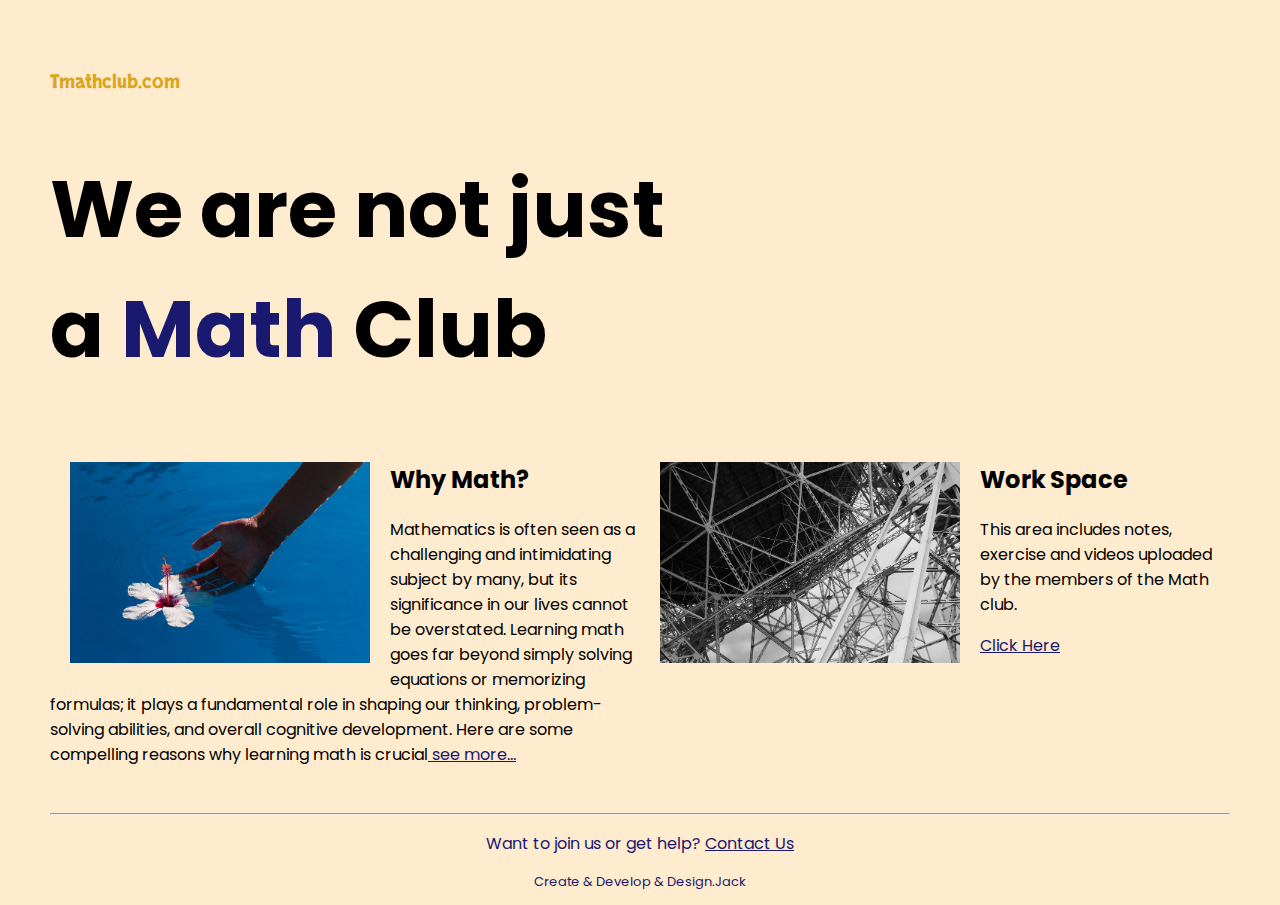
<file: index.html>
<!DOCTYPE html>
<html lang="en">

<head>
  <meta charset="UTF-8">
  <meta name="viewport" content="width=device-width, initial-scale=1.0">
  <title>learnfun</title>
  <link rel="stylesheet" href="./public/style.css">
  <link rel="preconnect" href="https://fonts.googleapis.com">
  <link rel="preconnect" href="https://fonts.gstatic.com" crossorigin>
  <link href="https://fonts.googleapis.com/css2?family=Poppins:wght@400;700&display=swap" rel="stylesheet">
  <link rel="preconnect" href="https://fonts.googleapis.com">
  <link rel="preconnect" href="https://fonts.gstatic.com" crossorigin>
  <link href="https://fonts.googleapis.com/css2?family=Fuggles&family=Merriweather:wght@300&family=Skranji&display=swap" rel="stylesheet">
</head>

<body>
  <div class="main">
    <p class="logo">Tmathclub.com</p>
    <h1>We are not just <br>a  <span class="creative">Math</span> Club</h1>
    <div class="left card"><img class="tile-image" src="./assets/images/beautiful.jpg" alt="hand and flower in water">
      <h2 class="card-title">Why Math?</h2>
      <p class="card-text">Mathematics is often seen as a
         challenging and intimidating subject by
         many, but its significance in our lives cannot
         be overstated. Learning math goes far beyond simply solving equations or memorizing formulas; it plays a fundamental role in shaping our thinking, problem-solving abilities, and overall cognitive development. Here are some compelling reasons why learning math is crucial<span><a href="./public/whymath.html">   see more...</a></span></p>
    </div>

    <div class="right card"><img class="tile-image" src="./assets/images/construction.jpg" alt="metal structure">
      <h2 >Work Space</h2>
      <p class="card-text">This area includes notes, exercise and videos uploaded by the members of the Math club.</p>
      <a href="./public/notespace.html">Click Here</a>
    
    </div>

  </div>
  
  <footer>
    <hr />
    <p id="contactUs">Want to join us or get help?   <span><a href="./public/contact.html">Contact Us</a></span></p>
    <p class="small">Create & Develop & Design.Jack</p>
  </footer>
</body>

</html>
</file>
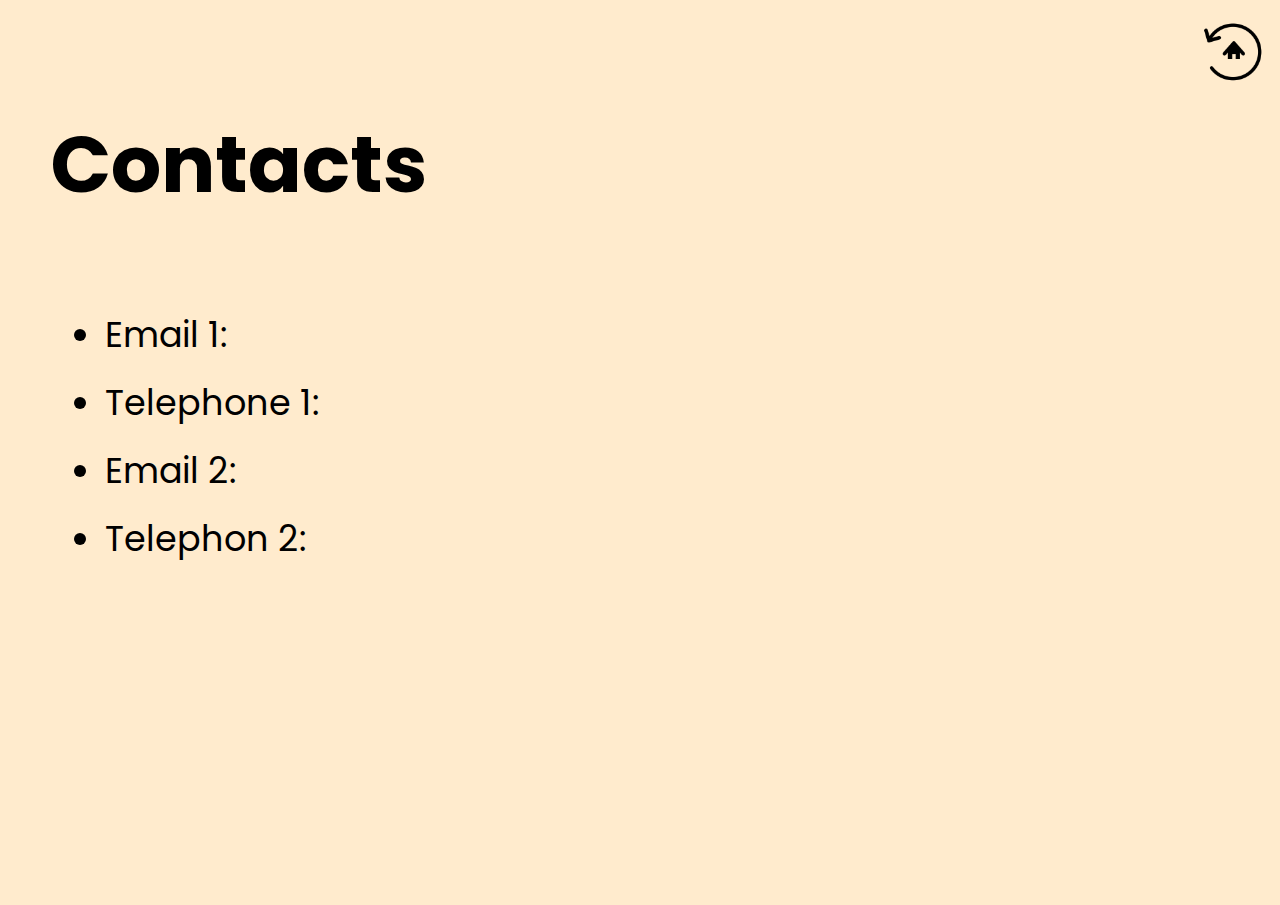
<file: public/contact.html>
<!DOCTYPE html>
<html lang="en">
<head>
  <meta charset="UTF-8">
  <meta name="viewport" content="width=device-width, initial-scale=1.0">
  <title>learnfun</title>
  <link rel="stylesheet" href="./style.css">
  <link rel="preconnect" href="https://fonts.googleapis.com">
  <link rel="preconnect" href="https://fonts.gstatic.com" crossorigin>
  <link href="https://fonts.googleapis.com/css2?family=Poppins:wght@400;700&display=swap" rel="stylesheet">
  <link rel="preconnect" href="https://fonts.googleapis.com">
  <link rel="preconnect" href="https://fonts.gstatic.com" crossorigin>
  <link href="https://fonts.googleapis.com/css2?family=Fuggles&family=Merriweather:wght@300&family=Skranji&display=swap" rel="stylesheet">
</head>
<body>
    <div>
        <a href="../index.html"><img id="back" src="../assets/images/141974-200.png" ></a> 
     </div>


    <h1>Contacts</h1>
    <ul id="contactls">
        <li>Email 1: </li>
        <li>Telephone 1:</li>
        <li>Email 2:</li>
        <li>Telephon 2:</li>

    </ul>
</body>
</html>
</file>
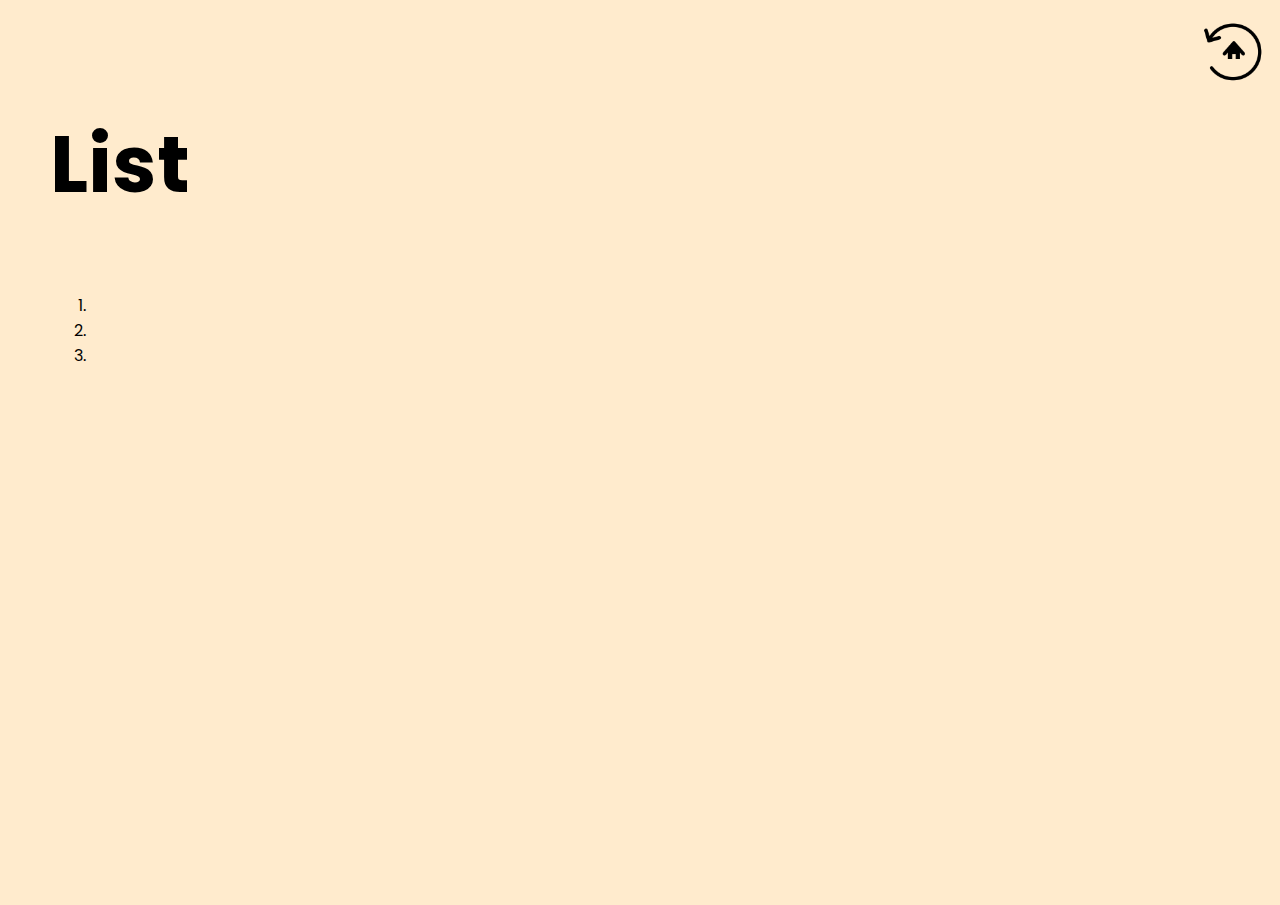
<file: public/notespace.html>
<!DOCTYPE html>
<html lang="en">

<head>
  <meta charset="UTF-8">
  <meta name="viewport" content="width=device-width, initial-scale=1.0">
  <title>learnfun</title>
  <link rel="stylesheet" href="./style.css">
  <link rel="preconnect" href="https://fonts.googleapis.com">
  <link rel="preconnect" href="https://fonts.gstatic.com" crossorigin>
  <link href="https://fonts.googleapis.com/css2?family=Poppins:wght@400;700&display=swap" rel="stylesheet">
  <link rel="preconnect" href="https://fonts.googleapis.com">
  <link rel="preconnect" href="https://fonts.gstatic.com" crossorigin>
  <link href="https://fonts.googleapis.com/css2?family=Fuggles&family=Merriweather:wght@300&family=Skranji&display=swap" rel="stylesheet">
</head>

<body>
    <h1>List</h1>
    <div>
    <ol>
        <li></li>
        <li></li>
        <li></li>
    </ol>
    </div>

    <div>
        <a href="../index.html"><img id="back" src="../assets/images/141974-200.png" ></a> 
     </div>
</body>
</file>
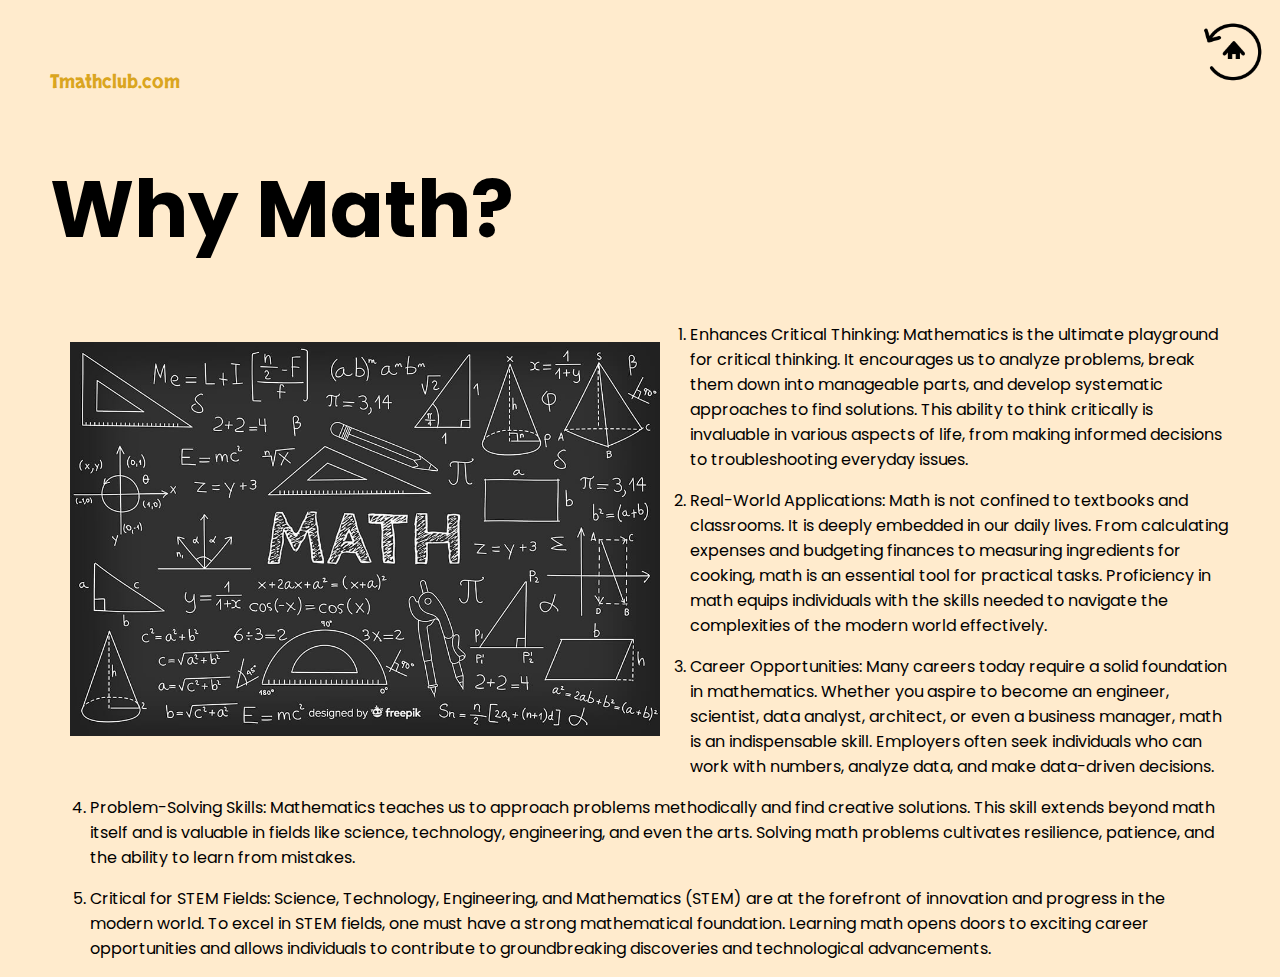
<file: public/whymath.html>
<!DOCTYPE html>
<html lang="en">
<head>
    <meta charset="UTF-8">
    <title>Tmathclub</title>
    <link rel="stylesheet" href="./style.css">
  <link rel="preconnect" href="https://fonts.googleapis.com">
  <link rel="preconnect" href="https://fonts.gstatic.com" crossorigin>
  <link href="https://fonts.googleapis.com/css2?family=Poppins:wght@400;700&display=swap" rel="stylesheet">
  <link rel="preconnect" href="https://fonts.googleapis.com">
  <link rel="preconnect" href="https://fonts.gstatic.com" crossorigin>
  <link href="https://fonts.googleapis.com/css2?family=Fuggles&family=Merriweather:wght@300&family=Skranji&display=swap" rel="stylesheet">
</head>

<body >
    <div>
       <a href="../index.html"><img id="back" src="../assets/images/141974-200.png" ></a> 
    </div>


    <div class="main">
        <p class="logo">Tmathclub.com</p>
        <div class="left card"></div><h1 id="title">Why Math?</h1> 
        <img class="tile-image" id="math" src="../assets/images/bws-maths-tutoring.jpg">  
        <ol>
            <li>Enhances Critical Thinking: Mathematics is the ultimate playground for critical thinking. It encourages us to analyze problems, break them down into manageable parts, and develop systematic approaches to find solutions. This ability to think critically is invaluable in various aspects of life, from making informed decisions to troubleshooting everyday issues.</li>
            <p></p>
            <li>Real-World Applications: Math is not confined to textbooks and classrooms. It is deeply embedded in our daily lives. From calculating expenses and budgeting finances to measuring ingredients for cooking, math is an essential tool for practical tasks. Proficiency in math equips individuals with the skills needed to navigate the complexities of the modern world effectively.</li>
            <p></p>
            <li>Career Opportunities: Many careers today require a solid foundation in mathematics. Whether you aspire to become an engineer, scientist, data analyst, architect, or even a business manager, math is an indispensable skill. Employers often seek individuals who can work with numbers, analyze data, and make data-driven decisions.</li>
            <p></p>
            <li>Problem-Solving Skills: Mathematics teaches us to approach problems methodically and find creative solutions. This skill extends beyond math itself and is valuable in fields like science, technology, engineering, and even the arts. Solving math problems cultivates resilience, patience, and the ability to learn from mistakes.</li>
            <p></p>
            <li>Critical for STEM Fields: Science, Technology, Engineering, and Mathematics (STEM) are at the forefront of innovation and progress in the modern world. To excel in STEM fields, one must have a strong mathematical foundation. Learning math opens doors to exciting career opportunities and allows individuals to contribute to groundbreaking discoveries and technological advancements.</li>
            
            </ol>
        </div> 
    </div>
</body>
</html>
</file>
<file: public/style.css>
body {
  font-family: "Poppins", sans-serif;
  margin: 50px 50px 0 50px;
  background-color: #faf9f6;
  display: flex;
  flex-direction: column;
  min-height: 95vh;
}
.main {
  flex: 1;
}

h1 {
  font-size: 5rem;
}

.logo{
  color: goldenrod;
  font-size: larger;
  font-family: 'Fuggles', cursive;
  font-family: 'Merriweather', serif;
  font-family: 'Skranji', cursive;
}

footer {
  text-align: right;
  color: midnightblue;
}

.creative{
  color: midnightblue;
}

.tile-image{
  width: 300px;
  float: left;
  margin: 20px;
}

.left{
  float: left;
  display: block;
}

.right{
  float: right;
}

.rcard-title{
  margin-top: 100px;
}

.card{
  width: 50%;
}

#back{
  position: fixed;
    width: 5%;
    right: 15px;
    top: 20px;
}



a{
  color: midnightblue;
}

#contactUs{
  text-align: center;
}

body{
  background-color: blanchedalmond;
}

.small{
  text-align: center;
  font-size: small;
}


ul > li{
    margin: 15px;
    font-size: 35px;
  }

#math{
  display: inline;
  width: 50%;
  margin-right: 30px;
}

@media (max-width: 750px){
  .logo{
    width: 110px;
  }

  h1{
    font-size: 40px;
    text-align: center;
  }

  .card{
    display: block;
    width: 100%;
    margin-bottom: 30px;
    text-align: justify;
  }

  .tile-image{
    display: inline;
    width: 100%;
    margin: 0px;
    margin-bottom: 10px;

  }

  ul>li{
    font-size: large;
  }

  #back{
    position: fixed;
    width: 10%;
    right: 3px;
    top: 20px;
  }
}
</file>
